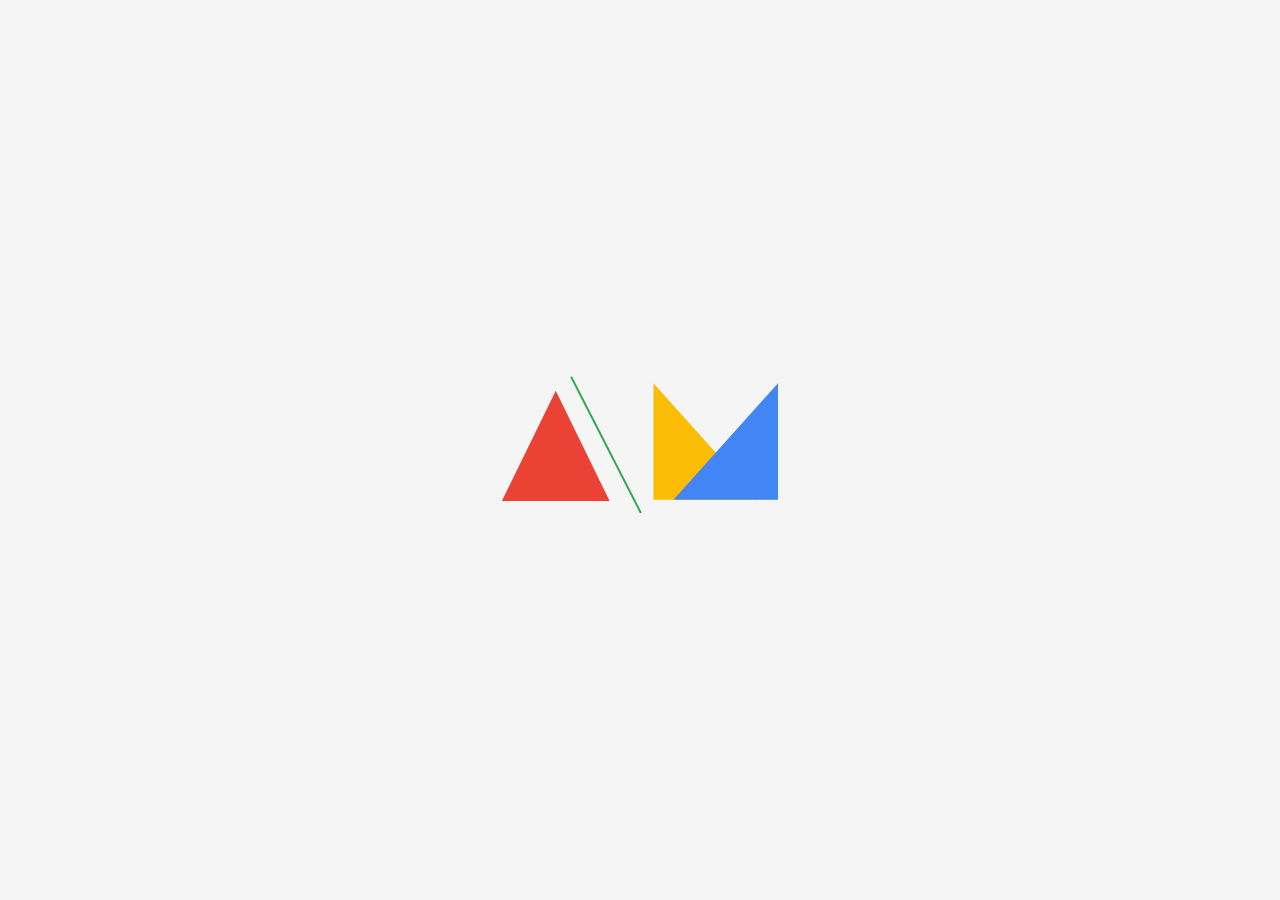
<file: assets/html/loader.html>
<!DOCTYPE html>
<html lang="en">
<head>
    <meta charset="UTF-8">
    <meta http-equiv="X-UA-Compatible" content="IE=edge">
    <meta name="viewport" content="width=device-width, initial-scale=1.0">
    <link rel="shortcut icon" href="/assets/images/favicon.ico" type="image/x-icon">
    <link rel="stylesheet" href="/assets/css/loader.css">
    <script src="https://ajax.googleapis.com/ajax/libs/jquery/3.5.1/jquery.min.js"></script>
    <title>Document</title>
</head>
<body>
    <div class="loader-wrapper">
        <div class="loader"><svg width="648" height="391" viewBox="0 0 648 391" fill="none" xmlns="http://www.w3.org/2000/svg">
            <path d="M50.083 297L155.5 81.4147L260.917 297H50.083Z" fill="#EA4335" stroke="#EA4335" stroke-width="3" class="svg-elem-1"></path>
            <line y1="-2" x2="306.042" y2="-2" transform="matrix(0.455852 0.890056 -0.883987 0.467511 184.461 51)" stroke="#34A853" stroke-width="4" class="svg-elem-2"></line>
            <path d="M352.5 294.5V66.9187L556.639 294.5H352.5Z" fill="#FBBC05" stroke="#FBBC05" stroke-width="3" class="svg-elem-3"></path>
            <path d="M598.5 294.5V66.9187L394.361 294.5H598.5Z" fill="#4285F4" stroke="#4285F4" stroke-width="3" class="svg-elem-4"></path>
              </svg></div>
      </div>
</body>
</html>
</file>
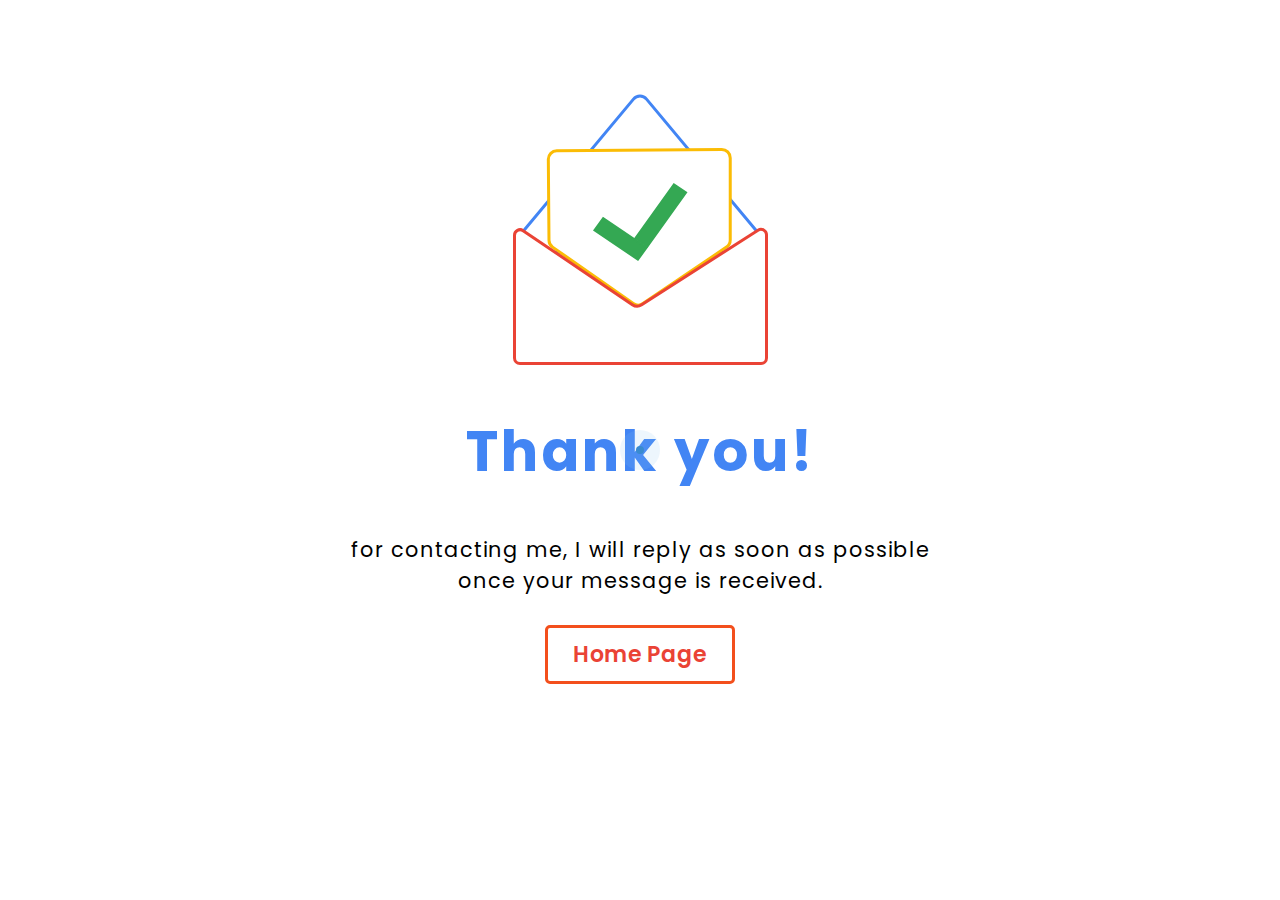
<file: assets/html/thankyou.html>
<!DOCTYPE html>
<html lang="en">
<head>
    <meta charset="UTF-8">
    <meta http-equiv="X-UA-Compatible" content="IE=edge">
    <meta name="viewport" content="width=device-width, initial-scale=1.0">
    <link rel="stylesheet" href="https://fonts.googleapis.com/css2?family=Poppins:wght@200;300;400;500;600;700;800;900&display=swap">
    <link rel="shortcut icon" href="/assets/images/favicon.ico" type="image/x-icon">
    <link rel="stylesheet" href="/assets/css/cursor.css">
    <link rel="stylesheet" href="/assets/css/thankyou.css">
    <script src="https://ajax.googleapis.com/ajax/libs/jquery/3.5.1/jquery.min.js"></script>
    <title>Document</title>
</head>
<body>

    <div class="cursor-dot-outline"></div>
    <div class="cursor-dot"></div>

    <div class=thankyoucontent>
        <div class="wrapper-1">
           <div class="wrapper-2">
            <div class="thankyousvg">
                <div class="thank_loader"><svg width="318" height="276" viewBox="0 0 318 276" fill="none" xmlns="http://www.w3.org/2000/svg">
                    <path d="M165.526 10.1611L281.854 149.554C286.473 155.089 282.537 163.5 275.328 163.5H42.672C35.4626 163.5 31.5267 155.089 36.146 149.554L152.474 10.1611C155.872 6.08931 162.128 6.08931 165.526 10.1611Z" fill="white" stroke="#4285F4" stroke-width="3" class="svg-thank-1"></path>
                    <path d="M75.7569 61.8065L240.669 60.4476C245.39 60.4087 249.239 64.2255 249.239 68.9473L249.239 151.072C249.239 153.896 247.836 156.536 245.495 158.116L161.914 214.555C158.999 216.523 155.172 216.492 152.288 214.478L71.6243 158.111C69.369 156.535 68.016 153.965 67.9933 151.214L67.3272 70.3762C67.2885 65.682 71.0626 61.8452 75.7569 61.8065Z" fill="white" stroke="#FBBC05" stroke-width="3" class="svg-thank-2"></path>
                    <path d="M285.5 145.804V269C285.5 272.038 283.038 274.5 280 274.5H39C35.9624 274.5 33.5 272.038 33.5 269V146.197C33.5 141.786 38.4325 139.169 42.0847 141.643L151.339 215.654C154.153 217.56 157.832 217.607 160.694 215.772L277.031 141.174C280.692 138.827 285.5 141.455 285.5 145.804Z" fill="white" stroke="#EA4335" stroke-width="3" class="svg-thank-3"></path>
                    <path d="M156.909 170.669L113.414 141.196L122.187 129.072L165.682 158.544L156.909 170.669Z" fill="#34A853" stroke="#34A853" stroke-width="2" class="svg-thank-4"></path>
                    <rect x="1.41282" y="-0.25562" width="66.2385" height="14.6558" transform="matrix(0.582469 -0.812853 0.830356 0.557233 153.728 150.503)" fill="#34A853" stroke="#34A853" stroke-width="2" class="svg-thank-5"></rect>
                    </svg></div>    
            </div>
            <h1>Thank you!</h1>
             <p>for contacting me, I will reply as soon as possible</p> 
             <p>once your message is received. </p>
             <div class="go-home">
                <div class="home_btn">
                    <a href="https://asmit2952.github.io/" target="_blank" class="buttonHome">Home Page</a>
                </div>
             </div>
          </div>
       </div>
    </div>

    <script src="/assets/js/cursor.js"></script>
</body>
</html>
</file>
<file: assets/css/loader.css>
.loader-wrapper {
    width: 100vw;
    height: 100vh;
    position: fixed;
    top: 0;
    left: 0;
    background-color: whitesmoke;
    display: flex;
    justify-content: center;
    align-items: center;
    z-index: 999;
    overflow: hidden;
  }
  .loader {
    text-align: center;
    transform: scale(0.5, 0.5);
    position: relative;
    margin-left: 50%;
    margin-right: 50%;
  }
  @keyframes animate-svg-stroke-1 {
    0% {
      stroke-dashoffset: 692.7913208007812px;
      stroke-dasharray: 692.7913208007812px;
    }
  
    100% {
      stroke-dashoffset: 0;
      stroke-dasharray: 692.7913208007812px;
    }
  }
  
  @keyframes animate-svg-fill-1 {
    0% {
      fill: transparent;
    }
  
    100% {
      fill: rgb(234, 67, 53);
    }
  }
  
  .svg-elem-1 {
    animation: animate-svg-stroke-1 1.5s cubic-bezier(0.47, 0, 0.745, 0.715) 0s infinite,
                 animate-svg-fill-1 1.8s cubic-bezier(0.47, 0, 0.745, 0.715) 0.8s infinite;
  }
  
  @keyframes animate-svg-stroke-2 {
    0% {
      stroke-dashoffset: 308.0419921875px;
      stroke-dasharray: 308.0419921875px;
    }
  
    100% {
      stroke-dashoffset: 0;
      stroke-dasharray: 308.0419921875px;
    }
  }
  
  .svg-elem-2 {
    animation: animate-svg-stroke-2 1.5s cubic-bezier(0.47, 0, 0.745, 0.715) 0.12s infinite,
                 animate-svg-fill-2 0.8s cubic-bezier(0.47, 0, 0.745, 0.715) 0.9s infinite;
  }
  
  @keyframes animate-svg-stroke-3 {
    0% {
      stroke-dashoffset: 739.4423217773438px;
      stroke-dasharray: 739.4423217773438px;
    }
  
    100% {
      stroke-dashoffset: 0;
      stroke-dasharray: 739.4423217773438px;
    }
  }
  
  @keyframes animate-svg-fill-3 {
    0% {
      fill: transparent;
    }
  
    100% {
      fill: rgb(251, 188, 5);
    }
  }
  
  .svg-elem-3 {
    animation: animate-svg-stroke-3 1.5s cubic-bezier(0.47, 0, 0.745, 0.715) 0.24s infinite,
                 animate-svg-fill-3 1.8s cubic-bezier(0.47, 0, 0.745, 0.715) 1s infinite;
  }
  
  @keyframes animate-svg-stroke-4 {
    0% {
      stroke-dashoffset: 739.4423828125px;
      stroke-dasharray: 739.4423828125px;
    }
  
    100% {
      stroke-dashoffset: 0;
      stroke-dasharray: 739.4423828125px;
    }
  }
  
  @keyframes animate-svg-fill-4 {
    0% {
      fill: transparent;
    }
  
    100% {
      fill: rgb(66, 133, 244);
    }
  }
  
  .svg-elem-4 {
    animation: animate-svg-stroke-4 1.5s cubic-bezier(0.47, 0, 0.745, 0.715) 0.36s infinite,
                 animate-svg-fill-4 1.8s cubic-bezier(0.47, 0, 0.745, 0.715) 1.1s infinite;
  }

  @media only screen and (min-width: 1440px) {

    .loader {
      transform: scale(0.5, 0.5);
    }
  }

  @media only screen and (max-width: 1280px) {

    .loader {
      transform: scale(0.5, 0.5);
    }
  }

  @media only screen and (max-width: 1024px) {

    .loader {
      transform: scale(0.45, 0.45);
    }
  }

  @media only screen and (max-width: 991px) {

    .loader {
      transform: scale(0.4, 0.4);
    }
  }

  @media only screen and (max-width: 891px) {

    .loader {
      transform: scale(0.35, 0.35);
    }
  }

  @media only screen and (max-width: 768px) {

    .loader {
      transform: scale(0.3, 0.3);
    }
  }

  @media only screen and (max-width: 576px) {

    .loader {
      transform: scale(0.25, 0.25);
    }
  }

  @media only screen and (max-width: 480px) {

    .loader {
      transform: scale(0.2, 0.2);
    }
  }
</file>
<file: assets/css/cursor.css>
html,
html *,
body,
body * {
  cursor: none;
}

html, body {
  overflow-x: hidden !important;
}

.cursor-dot,
.cursor-dot-outline {
  pointer-events: none;
  position: absolute;
  top: 50%;
  left: 50%;
  border-radius: 50%;
  opacity: 0;
  transform: translate(-50%, -50%);
  transition: opacity 0.3s ease-in-out, transform 0.3s ease-in-out;
  z-index: 99999;
}

.cursor-dot {
  width: 8px;
  height: 8px;
  background-color: rgba(44, 130, 201, 1);
  z-index: 999999;
}

.cursor-dot-outline {
  width: 40px;
  height: 40px;
  background-color: rgba(137, 196, 244, 0.15);
  z-index: 9999999;
}

@media only screen and (max-width: 991px) {

  .cursor-dot,
.cursor-dot-outline {
  display: none !important;
}
}
</file>
<file: assets/css/thankyou.css>
body, html {
    overflow: hidden !important;
}

.thankyousvg {
  position: relative;
}

.wrapper-1{
    width:100%;
    height:100%;
    display: flex;
    flex-direction: column;
    box-sizing: border-box;
    align-items: center;
    justify-content: center;
  }
  .wrapper-2{
    padding: 30px;
    text-align:center;
  }
  h1{
    font-family:'Poppins', sans-serif;
    font-size:3.5em;
    font-weight: 700;
    letter-spacing:3px;
    color: #4285F4;
    margin:0;
    margin-top: 40px;
    margin-bottom:40px;
  }
  .wrapper-2 p{
    margin:0;
    font-size:1.3em;
    color:#000;
    font-family:'Poppins', sans-serif;
    letter-spacing:1px;
    line-height: 1.5;
  }
  .go-home {
    margin: auto;
    width: 100%;
    text-align: center;
  }
  
  .home_btn {
    position:relative;
    margin-top: 5%;
  }
  
  .buttonHome {
    display: inline-block;
    padding: 10px 25px;
    background-color: white;
    border-color: #F34F1C;
    border-style: solid;
    color: #EA4335;
    font-family:'Poppins', sans-serif;
    text-decoration: none;
    font-size: 22px;
    font-weight: 550;
    text-align: center;
    border-radius: 5px;
    transition: all 0.4s ease;
  }
  
  .buttonHome:hover {
    background-color: #EA4335;
    border-color: #F34F1C;
    color: white;
  }

 @keyframes animate-svg-stroke-1 {
    0% {
      stroke-dashoffset: 651.22802734375px;
      stroke-dasharray: 651.22802734375px;
    }
  
    100% {
      stroke-dashoffset: 0;
      stroke-dasharray: 651.22802734375px;
    }
  }
  
  @keyframes animate-svg-fill-1 {
    0% {
      fill: transparent;
    }
  
    100% {
      fill: rgb(255, 255, 255);
    }
  }
  
  .svg-thank-1 {
    animation: animate-svg-stroke-1 1.5s cubic-bezier(0.39, 0.575, 0.565, 1) 0s both,
                 animate-svg-fill-1 0.7s cubic-bezier(0.47, 0, 0.745, 0.715) 0.8s both;
  }
  
  @keyframes animate-svg-stroke-2 {
    0% {
      stroke-dashoffset: 582.5527954101562px;
      stroke-dasharray: 582.5527954101562px;
    }
  
    100% {
      stroke-dashoffset: 0;
      stroke-dasharray: 582.5527954101562px;
    }
  }
  
  @keyframes animate-svg-fill-2 {
    0% {
      fill: transparent;
    }
  
    100% {
      fill: rgb(255, 255, 255);
    }
  }
  
  .svg-thank-2 {
    animation: animate-svg-stroke-2 1.5s cubic-bezier(0.39, 0.575, 0.565, 1) 0.12s both,
                 animate-svg-fill-2 0.7s cubic-bezier(0.47, 0, 0.745, 0.715) 0.9s both;
  }
  
  @keyframes animate-svg-stroke-3 {
    0% {
      stroke-dashoffset: 810.0623168945312px;
      stroke-dasharray: 810.0623168945312px;
    }
  
    100% {
      stroke-dashoffset: 0;
      stroke-dasharray: 810.0623168945312px;
    }
  }
  
  @keyframes animate-svg-fill-3 {
    0% {
      fill: transparent;
    }
  
    100% {
      fill: rgb(255, 255, 255);
    }
  }
  
  .svg-thank-3 {
    animation: animate-svg-stroke-3 1.5s cubic-bezier(0.39, 0.575, 0.565, 1) 0.24s both,
                 animate-svg-fill-3 0.7s cubic-bezier(0.47, 0, 0.745, 0.715) 1s both;
  }
  
  @keyframes animate-svg-stroke-4 {
    0% {
      stroke-dashoffset: 137.0110321044922px;
      stroke-dasharray: 137.0110321044922px;
    }
  
    100% {
      stroke-dashoffset: 0;
      stroke-dasharray: 137.0110321044922px;
    }
  }
  
  @keyframes animate-svg-fill-4 {
    0% {
      fill: transparent;
    }
  
    100% {
      fill: rgb(52, 168, 83);
    }
  }
  
  .svg-thank-4 {
    animation: animate-svg-stroke-4 1.5s cubic-bezier(0.39, 0.575, 0.565, 1) 0.36s both,
                 animate-svg-fill-4 0.7s cubic-bezier(0.47, 0, 0.745, 0.715) 1.1s both;
  }
  
  @keyframes animate-svg-stroke-5 {
    0% {
      stroke-dashoffset: 163.78860473632812px;
      stroke-dasharray: 163.78860473632812px;
    }
  
    100% {
      stroke-dashoffset: 0;
      stroke-dasharray: 163.78860473632812px;
    }
  }
  
  @keyframes animate-svg-fill-5 {
    0% {
      fill: transparent;
    }
  
    100% {
      fill: rgb(52, 168, 83);
    }
  }
  
  .svg-thank-5 {
    animation: animate-svg-stroke-5 1.5s cubic-bezier(0.39, 0.575, 0.565, 1) 0.48s both,
                 animate-svg-fill-5 0.7s cubic-bezier(0.47, 0, 0.745, 0.715) 1.2000000000000002s both;
  }
  
  @media only screen and (min-width: 1440px) {

    .thankyoucontent {
      margin-top: 2%;
    }
  }

  @media only screen and (max-width: 1280px) {

    .thankyoucontent {
      margin-top: 4%;
    }
  }

  @media only screen and (max-width: 1024px) {

    .thankyoucontent {
      margin-top: 5%;
    }
  }

  @media only screen and (max-width: 991px) {

    .thankyousvg {
      transform: scale(0.9, 0.9);
    }

    h1 {
      font-size: 3.3em;
    }

    .wrapper-2 p {
      font-size: 1.2em;
    }

    .buttonHome {
      transform: scale(0.9, 0.9);
    }
  }

  @media only screen and (max-width: 891px) {

    .thankyoucontent {
      margin-top: 6%;
    }
  }

  @media only screen and (max-width: 768px) {

    .thankyousvg {
      transform: scale(0.8, 0.8);
    }

    h1 {
      font-size: 3.2em;
    }

    .wrapper-2 p {
      font-size: 1.1em;
    }

    .buttonHome {
      transform: scale(0.8, 0.8);
    }
  }

  @media only screen and (max-width: 420px) {

    .thankyousvg {
      transform: scale(0.7, 0.7);
    }

    h1 {
      font-size: 3em;
      margin-top: -2%;
    }

    .wrapper-2 p {
      font-size: 1em;
    }

    .buttonHome {
      transform: scale(0.7, 0.7);
      margin-top: 5%;
    }
  }

  @media only screen and (max-width: 360px) {

    .thankyousvg {
      transform: scale(0.6, 0.6);
    }

    h1 {
      font-size: 2.8em;
    }

    .wrapper-2 p {
      font-size: 1em;
    }

    .buttonHome {
      transform: scale(0.6, 0.6);
    }
  }

  @media only screen and (max-width: 320px) {

    h1 {
      font-size: 2.6em;
    }
  }
</file>
